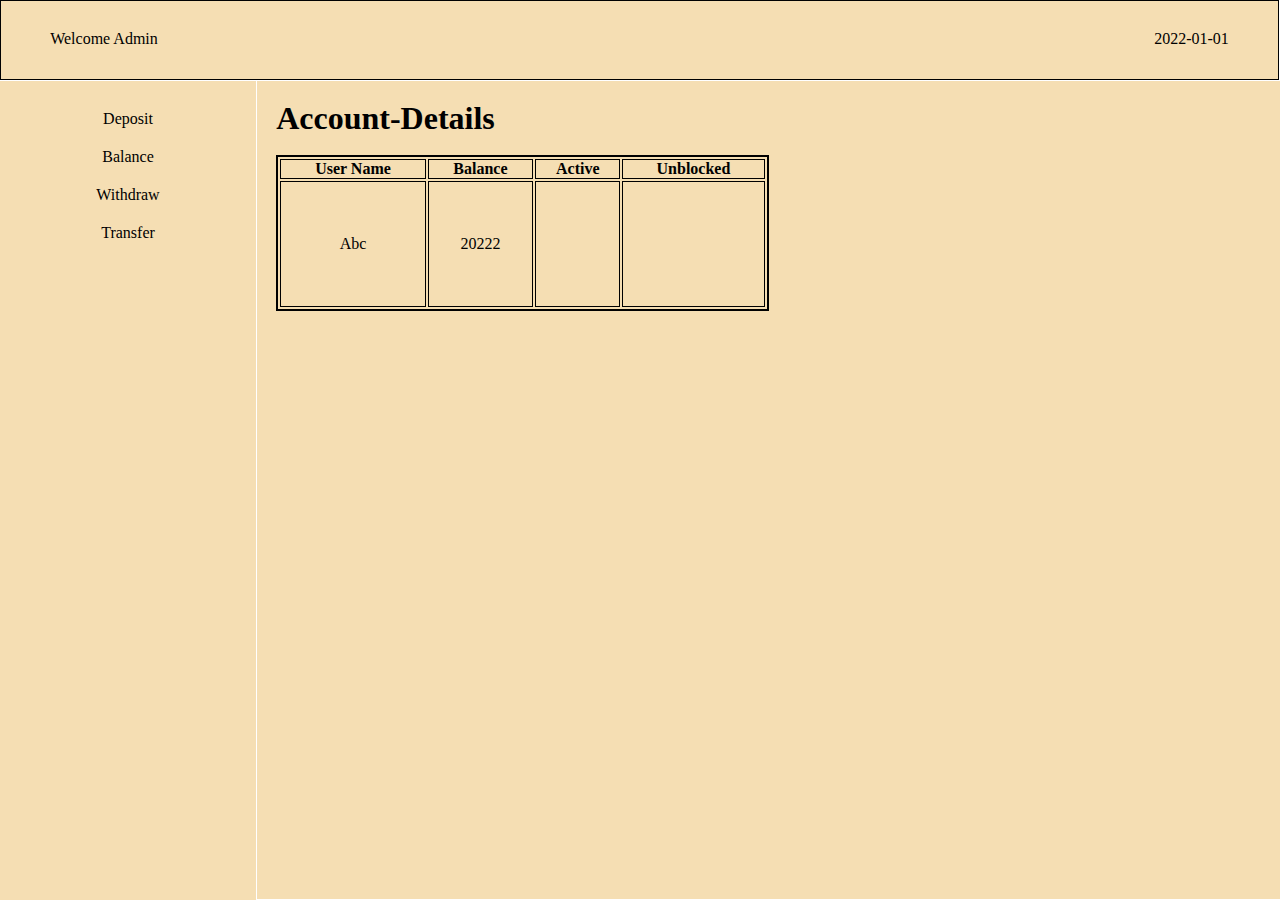
<file: Account-Details/index.html>
<!DOCTYPE html>
<html lang="en">
<head>
    <meta charset="UTF-8">
    <meta http-equiv="X-UA-Compatible" content="IE=edge">
    <meta name="viewport" content="width=device-width, initial-scale=1.0">
    <title>Account-Details</title>
    <link rel="stylesheet" href="https://cdnjs.cloudflare.com/ajax/libs/font-awesome/6.2.1/css/all.min.css"
    integrity="sha512-MV7K8+y+gLIBoVD59lQIYicR65iaqukzvf/nwasF0nqhPay5w/9lJmVM2hMDcnK1OnMGCdVK+iQrJ7lzPJQd1w=="
    crossorigin="anonymous" referrerpolicy="no-referrer" />
    <link href="https://cdn.jsdelivr.net/npm/bootstrap@5.0.2/dist/css/bootstrap.min.css" rel="stylesheet" integrity="sha384-EVSTQN3/azprG1Anm3QDgpJLIm9Nao0Yz1ztcQTwFspd3yD65VohhpuuCOmLASjC" crossorigin="anonymous">
<link rel="stylesheet" href="style.css">
</head>
<body>
    <header id="pageHeader">
        <ul>
            <li><a href=""><i id="three-dots" class="fa-sharp fa-solid fa-ellipsis"></i></a></li>
            <li><a><p>Welcome Admin</p></a></li>
            <li style="float:right"><a href=""><i id="power-off" class="fa-solid fa-power-off"></i></a></li>
            <li style="float:right"><a><p>2022-01-01</p></a></li>
        </ul>
    </header>
    <article id="mainArticle">
        <h1>Account-Details</h1>
        <br>
        <table style="border: solid 2px; width: 50%; align-items: center;" >
            <thead>
                <tr>
                    <th>User Name</th>
                    <th>Balance</th>
                    <th>Active</th>
                    <th>Unblocked</th>
                </tr>
            </thead>
            <tbody>
                <tr>
                    <td>Abc</td>
                    <td>20222</td>
                    <td><i class="fa-solid fa-circle-check"></i></td>
                    <td><i class="fa-solid fa-circle-check"></i></td>
                </tr>
            </tbody>
        </table>
       
    </article>
    <nav id="mainNav">
        <ul>
            <li><a href="#"><p>Deposit</p></a></li>
            <li ><a href="#"><p>Balance</p></a></li>
            <li ><a href="#"><p>Withdraw</p></a></li>
            <li ><a href="#"><p>Transfer</p></a></li>
          
        </ul>
    </nav>
</body>
</html>
</file>
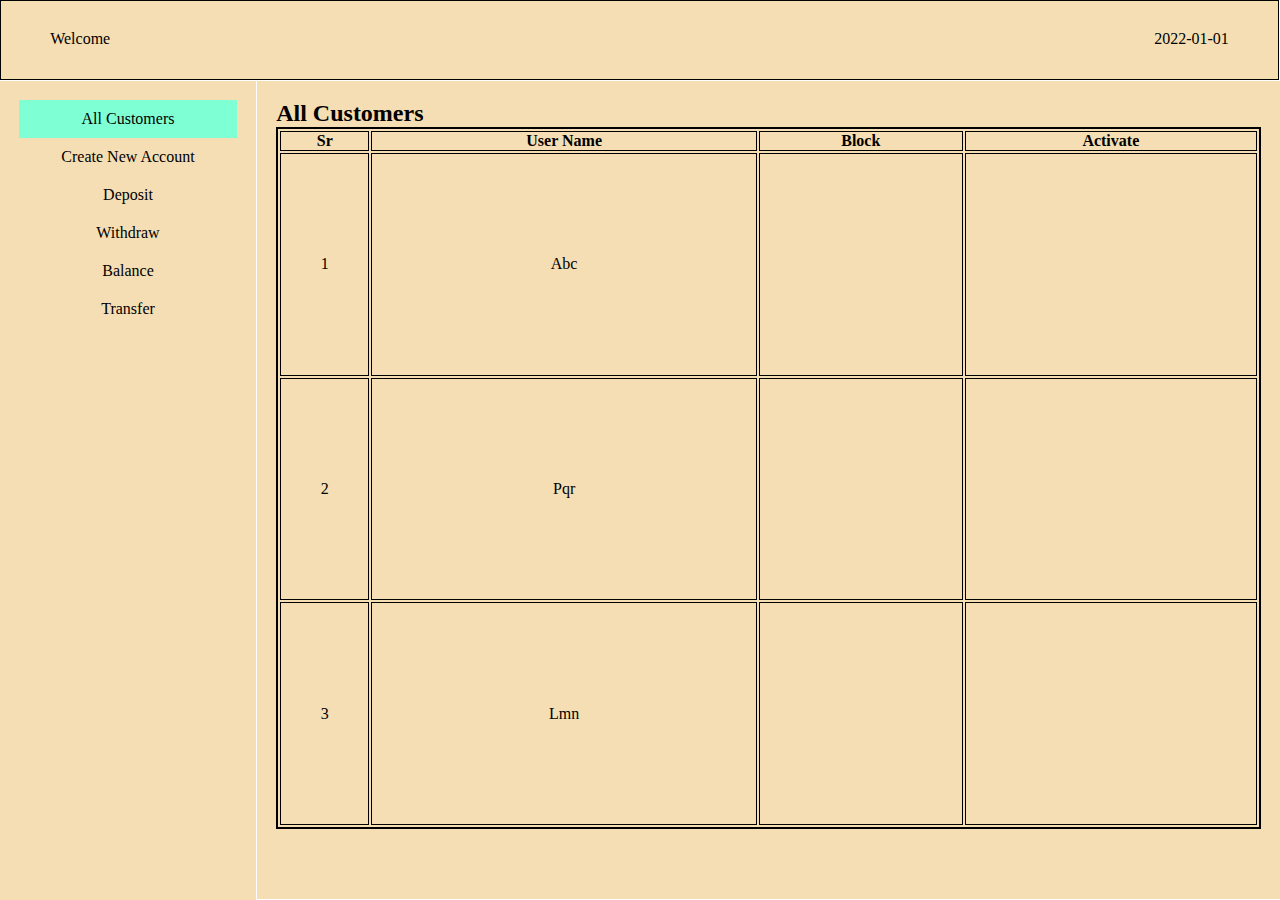
<file: All-Customer/index.html>
<!DOCTYPE html>
<html lang="en">

<head>
    <meta charset="UTF-8">
    <meta http-equiv="X-UA-Compatible" content="IE=edge">
    <meta name="viewport" content="width=device-width, initial-scale=1.0">
    <title>All-Customers</title>
    <link rel="stylesheet" href="https://cdnjs.cloudflare.com/ajax/libs/font-awesome/6.2.1/css/all.min.css"
        integrity="sha512-MV7K8+y+gLIBoVD59lQIYicR65iaqukzvf/nwasF0nqhPay5w/9lJmVM2hMDcnK1OnMGCdVK+iQrJ7lzPJQd1w=="
        crossorigin="anonymous" referrerpolicy="no-referrer" />
        <link href="https://cdn.jsdelivr.net/npm/bootstrap@5.0.2/dist/css/bootstrap.min.css" rel="stylesheet" integrity="sha384-EVSTQN3/azprG1Anm3QDgpJLIm9Nao0Yz1ztcQTwFspd3yD65VohhpuuCOmLASjC" crossorigin="anonymous">
    <link rel="stylesheet" href="style.css">
</head>

<body>
    <header id="pageHeader">
        <ul>
            <li><a href=""><i id="three-dots" class="fa-sharp fa-solid fa-ellipsis"></i></a></li>
            <li><a><p>Welcome</p></a></li>
            <li style="float:right"><a href=""><i id="power-off" class="fa-solid fa-power-off"></i></a></li>
            <li style="float:right"><a><p>2022-01-01</p></a></li>
        </ul>
    </header>
    <article id="mainArticle">
        <table style="border: solid 2px; width: 100%;" >
            <h2>All Customers</h2>
            <thead>
                <tr>
                    <th>Sr</th>
                    <th>User Name</th>
                    <th>Block</th>
                    <th>Activate</th>
                </tr>
            </thead>
            <tbody>
                <tr>
                    <td>1</td>
                    <td>Abc</td>
                    <td><i class="fa-solid fa-ban"></i></td>
                    <td><i class="fa-solid fa-ban"></i></td>
                </tr>
                <tr>
                    <td>2</td>
                    <td>Pqr</td>
                    <td><i class="fa-sharp fa-solid fa-circle-check"></i></td>
                    <td><i class="fa-sharp fa-solid fa-circle-check"></i></td>
                </tr>
                <tr>
                    <td>3</td>
                    <td>Lmn</td>
                    <td><i class="fa-solid fa-ban"></i></td>
                    <td><i class="fa-solid fa-ban"></i></td>
                </tr>
            </tbody>
        </table>
    </article>
    <nav id="mainNav">
        <ul>
            <li id="Active"><a href="#"><p>All Customers</p></a></li>
            <li><a href="#"><p>Create New Account</p></a></li>
            <li><a href="#"><p>Deposit</p></a></li>
            <li><a href="#"><p>Withdraw</p></a></li>
            <li><a href="#"><p>Balance</p></a></li>
            <li><a href="#"><p>Transfer</p></a></li>
        </ul>
    </nav>
</body>

</html>
</file>
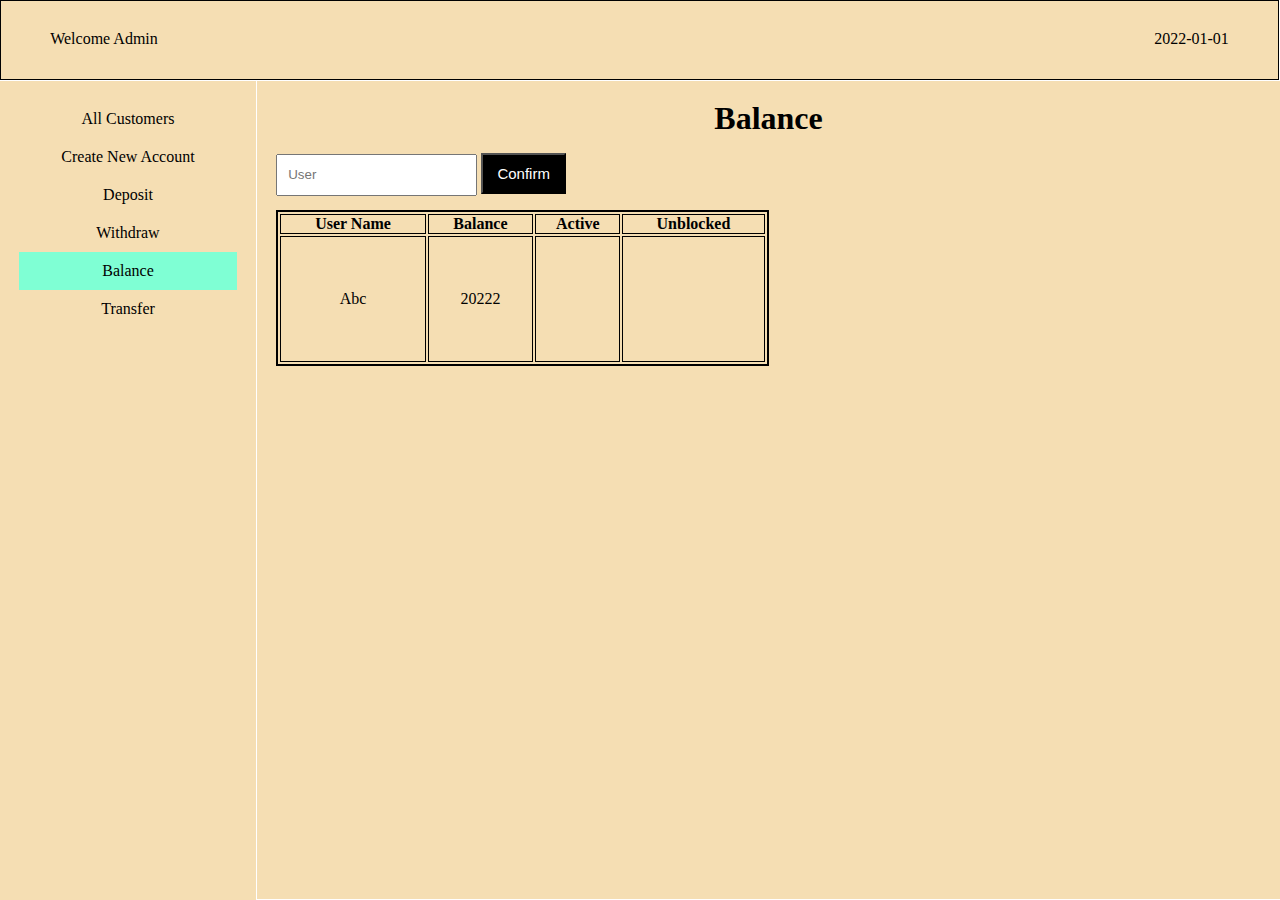
<file: Balance/index.html>
<!DOCTYPE html>
<html lang="en">
<head>
    <meta charset="UTF-8">
    <meta http-equiv="X-UA-Compatible" content="IE=edge">
    <meta name="viewport" content="width=device-width, initial-scale=1.0">
    <title>Balance</title>
    <link rel="stylesheet" href="https://cdnjs.cloudflare.com/ajax/libs/font-awesome/6.2.1/css/all.min.css"
    integrity="sha512-MV7K8+y+gLIBoVD59lQIYicR65iaqukzvf/nwasF0nqhPay5w/9lJmVM2hMDcnK1OnMGCdVK+iQrJ7lzPJQd1w=="
    crossorigin="anonymous" referrerpolicy="no-referrer" />
    <link href="https://cdn.jsdelivr.net/npm/bootstrap@5.0.2/dist/css/bootstrap.min.css" rel="stylesheet" integrity="sha384-EVSTQN3/azprG1Anm3QDgpJLIm9Nao0Yz1ztcQTwFspd3yD65VohhpuuCOmLASjC" crossorigin="anonymous">
<link rel="stylesheet" href="style.css">
</head>
<body>
    <header id="pageHeader">
        <ul>
            <li><a href=""><i id="three-dots" class="fa-sharp fa-solid fa-ellipsis"></i></a></li>
            <li><a><p>Welcome Admin</p></a></li>
            <li style="float:right"><a href=""><i id="power-off" class="fa-solid fa-power-off"></i></a></li>
            <li style="float:right"><a><p>2022-01-01</p></a></li>
        </ul>
    </header>
    <article id="mainArticle">
        <h1>Balance</h1>
        <input type="text" placeholder="User" class="input">
        <button type="submit">Confirm</button>
        <table style="border: solid 2px; width: 50%;" >
            <thead>
                <tr>
                    <th>User Name</th>
                    <th>Balance</th>
                    <th>Active</th>
                    <th>Unblocked</th>
                </tr>
            </thead>
            <tbody>
                <tr>
                    <td>Abc</td>
                    <td>20222</td>
                    <td><i class="fa-solid fa-circle-check"></i></td>
                    <td><i class="fa-solid fa-circle-check"></i></td>
                </tr>
            </tbody>
        </table>
       
    </article>
    <nav id="mainNav">
        <ul>
            <li><a href="#"><p>All Customers</p></a></li>
            <li ><a href="#"><p>Create New Account</p></a></li>
            <li ><a href="#"><p>Deposit</p></a></li>
            <li ><a href="#"><p>Withdraw</p></a></li>
            <li id="Active"><a href="#"><p>Balance</p></a></li>
            <li><a href="#"><p>Transfer</p></a></li>
        </ul>
    </nav>
</body>
</html>
</file>
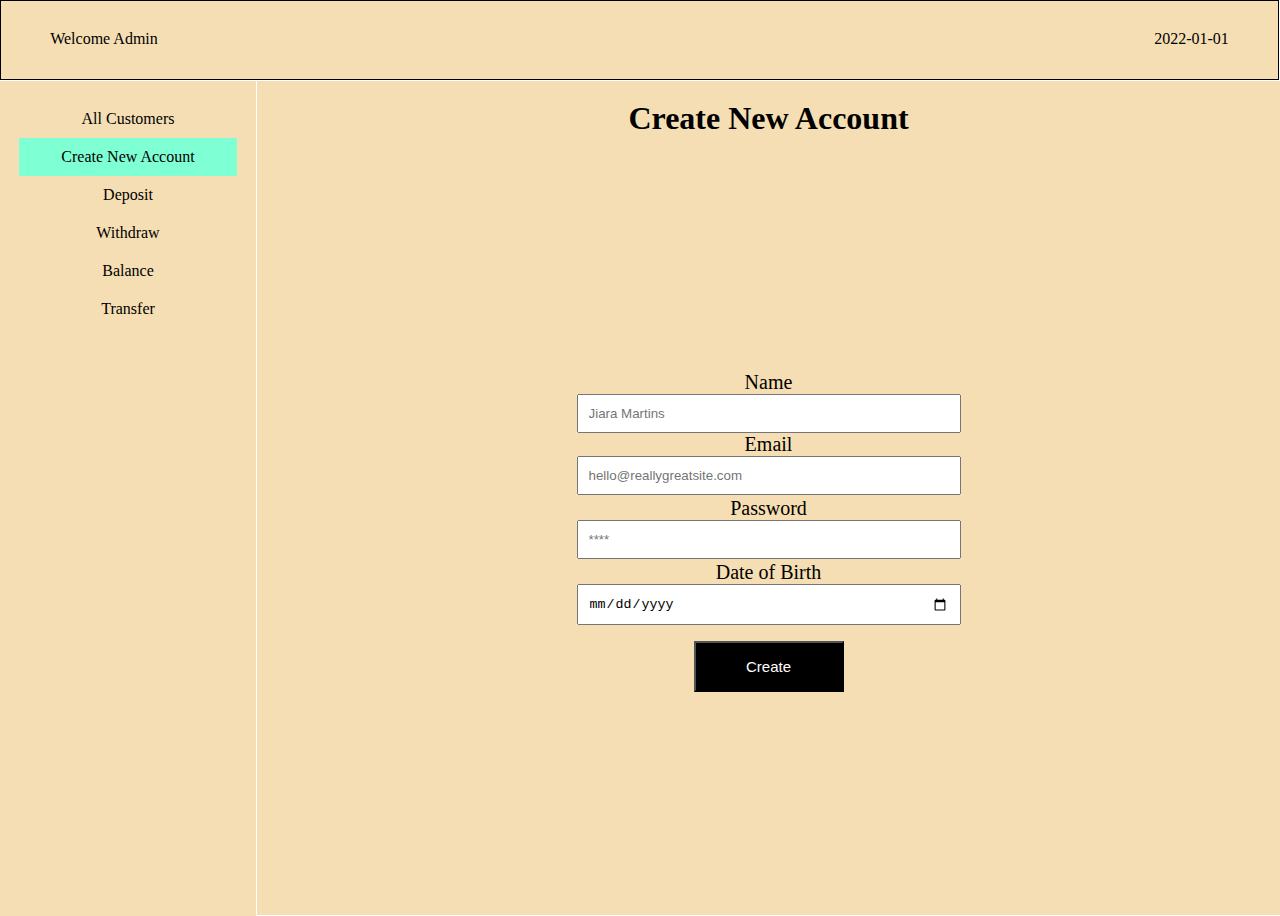
<file: Create-New-Account/index.html>
<!DOCTYPE html>
<html lang="en">
<head>
    <meta charset="UTF-8">
    <meta http-equiv="X-UA-Compatible" content="IE=edge">
    <meta name="viewport" content="width=device-width, initial-scale=1.0">
    <title>Create-New-Account</title>
    <link rel="stylesheet" href="https://cdnjs.cloudflare.com/ajax/libs/font-awesome/6.2.1/css/all.min.css"
    integrity="sha512-MV7K8+y+gLIBoVD59lQIYicR65iaqukzvf/nwasF0nqhPay5w/9lJmVM2hMDcnK1OnMGCdVK+iQrJ7lzPJQd1w=="
    crossorigin="anonymous" referrerpolicy="no-referrer" />
    <link href="https://cdn.jsdelivr.net/npm/bootstrap@5.0.2/dist/css/bootstrap.min.css" rel="stylesheet" integrity="sha384-EVSTQN3/azprG1Anm3QDgpJLIm9Nao0Yz1ztcQTwFspd3yD65VohhpuuCOmLASjC" crossorigin="anonymous">
<link rel="stylesheet" href="style.css">
</head>
<body>
    <header id="pageHeader">
        <ul>
            <li><a href=""><i id="three-dots" class="fa-sharp fa-solid fa-ellipsis"></i></a></li>
            <li><a><p>Welcome Admin</p></a></li>
            <li style="float:right"><a href=""><i id="power-off" class="fa-solid fa-power-off"></i></a></li>
            <li style="float:right"><a><p>2022-01-01</p></a></li>
        </ul>
    </header>
    <article id="mainArticle">
      <h1>Create New Account</h1>
      <div class="form">
        <form>
            <label id="name">Name</label>
            <input type="text" placeholder="Jiara Martins" class="input">
            <label id="email">Email</label>
            <input type="email" name="Email"  placeholder="hello@reallygreatsite.com" class="input">

            <label id="password">Password</label>
            <input type="password" name="password" placeholder="****" class="input">

            <label id="dob">Date of Birth</label>
            <input type="date"  class="input">
            <button type="submit">Create</button>
        </form>
    </article>
    <nav id="mainNav">
        <ul>
            <li><a href="#"><p>All Customers</p></a></li>
            <li id="Active"><a href="#"><p>Create New Account</p></a></li>
            <li><a href="#"><p>Deposit</p></a></li>
            <li><a href="#"><p>Withdraw</p></a></li>
            <li><a href="#"><p>Balance</p></a></li>
            <li><a href="#"><p>Transfer</p></a></li>
        </ul>
    </nav>
</body>
</html>
</file>
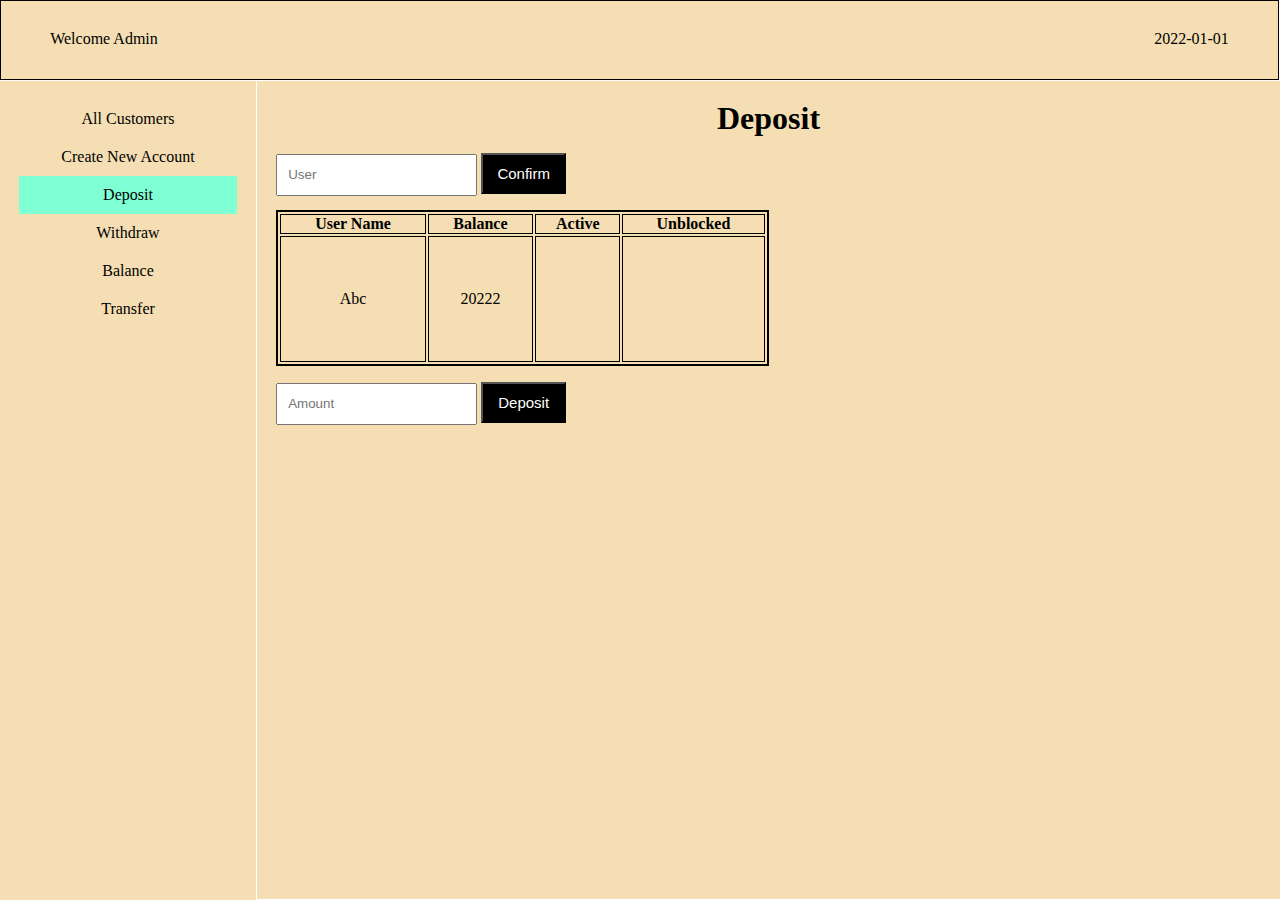
<file: Deposit/index.html>
<!DOCTYPE html>
<html lang="en">
<head>
    <meta charset="UTF-8">
    <meta http-equiv="X-UA-Compatible" content="IE=edge">
    <meta name="viewport" content="width=device-width, initial-scale=1.0">
    <title>Deposit</title>
    <link rel="stylesheet" href="https://cdnjs.cloudflare.com/ajax/libs/font-awesome/6.2.1/css/all.min.css"
    integrity="sha512-MV7K8+y+gLIBoVD59lQIYicR65iaqukzvf/nwasF0nqhPay5w/9lJmVM2hMDcnK1OnMGCdVK+iQrJ7lzPJQd1w=="
    crossorigin="anonymous" referrerpolicy="no-referrer" />
    <link href="https://cdn.jsdelivr.net/npm/bootstrap@5.0.2/dist/css/bootstrap.min.css" rel="stylesheet" integrity="sha384-EVSTQN3/azprG1Anm3QDgpJLIm9Nao0Yz1ztcQTwFspd3yD65VohhpuuCOmLASjC" crossorigin="anonymous">
<link rel="stylesheet" href="style.css">
</head>
<body>
    <header id="pageHeader">
        <ul>
            <li><a href=""><i id="three-dots" class="fa-sharp fa-solid fa-ellipsis"></i></a></li>
            <li><a><p>Welcome Admin</p></a></li>
            <li style="float:right"><a href=""><i id="power-off" class="fa-solid fa-power-off"></i></a></li>
            <li style="float:right"><a><p>2022-01-01</p></a></li>
        </ul>
    </header>
    <article id="mainArticle">
        <h1>Deposit</h1>
        <input type="text" placeholder="User" class="input">
        <button type="submit">Confirm</button>
        <table style="border: solid 2px; width: 50%;" >
            <thead>
                <tr>
                    <th>User Name</th>
                    <th>Balance</th>
                    <th>Active</th>
                    <th>Unblocked</th>
                </tr>
            </thead>
            <tbody>
                <tr>
                    <td>Abc</td>
                    <td>20222</td>
                    <td><i class="fa-solid fa-circle-check"></i></td>
                    <td><i class="fa-solid fa-circle-check"></i></td>
                </tr>
            </tbody>
        </table>
        <input type="text" placeholder="Amount" class="input">
        <button type="submit">Deposit</button>
    </article>
    <nav id="mainNav">
        <ul>
            <li><a href="#"><p>All Customers</p></a></li>
            <li ><a href="#"><p>Create New Account</p></a></li>
            <li id="Active"><a href="#"><p>Deposit</p></a></li>
            <li><a href="#"><p>Withdraw</p></a></li>
            <li><a href="#"><p>Balance</p></a></li>
            <li><a href="#"><p>Transfer</p></a></li>
        </ul>
    </nav>
</body>
</html>
</file>
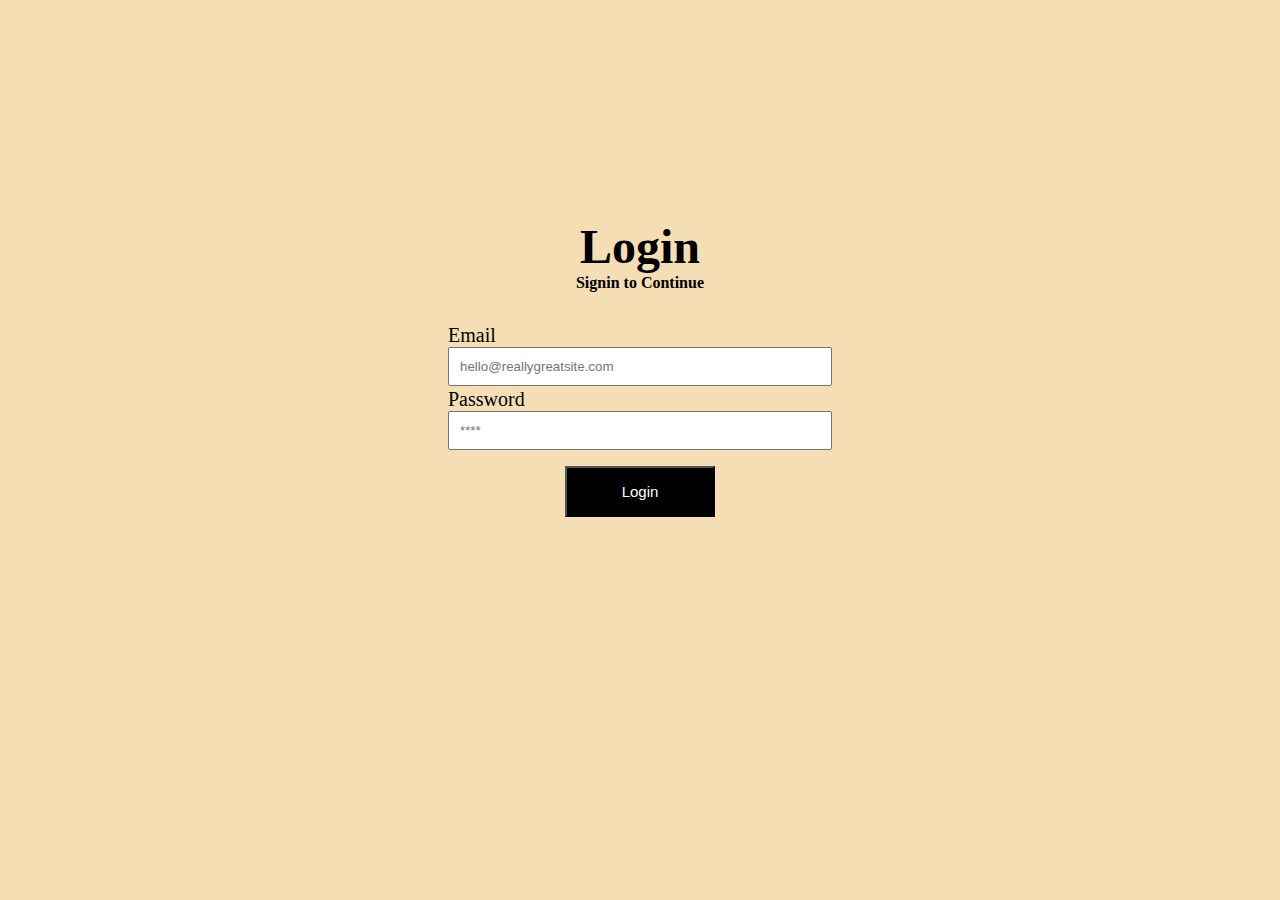
<file: Login-Page/index.html>
<!DOCTYPE html>
<html lang="en">

<head>
    <meta charset="UTF-8">
    <meta http-equiv="X-UA-Compatible" content="IE=edge">
    <meta name="viewport" content="width=device-width, initial-scale=1.0">
    <title>Login-Page</title>
    <link rel="stylesheet" href="https://cdnjs.cloudflare.com/ajax/libs/font-awesome/6.2.1/css/all.min.css"
        integrity="sha512-MV7K8+y+gLIBoVD59lQIYicR65iaqukzvf/nwasF0nqhPay5w/9lJmVM2hMDcnK1OnMGCdVK+iQrJ7lzPJQd1w=="
        crossorigin="anonymous" referrerpolicy="no-referrer" />
        <link href="https://cdn.jsdelivr.net/npm/bootstrap@5.0.2/dist/css/bootstrap.min.css" rel="stylesheet" integrity="sha384-EVSTQN3/azprG1Anm3QDgpJLIm9Nao0Yz1ztcQTwFspd3yD65VohhpuuCOmLASjC" crossorigin="anonymous">
    <link rel="stylesheet" href="style.css">
</head>

<body>


    <nav class="nav">
        <i class="fa-sharp fa-solid fa-ellipsis"></i>
    </nav>
    <section>


        <div class="login-text">
            <h1>Login</h1>
            <h4>Signin to Continue</h4>
        </div>
        <div class="form">
            <form>
                <label id="email">Email</label>
                <input type="email" name="Email"  placeholder="hello@reallygreatsite.com" class="input">

                <label id="password">Password</label>
                <input type="password" name="password" placeholder="****" class="input">

                <button type="submit">Login</button>
            </form>
        </div>
    </section>
</body>

</html>
</file>
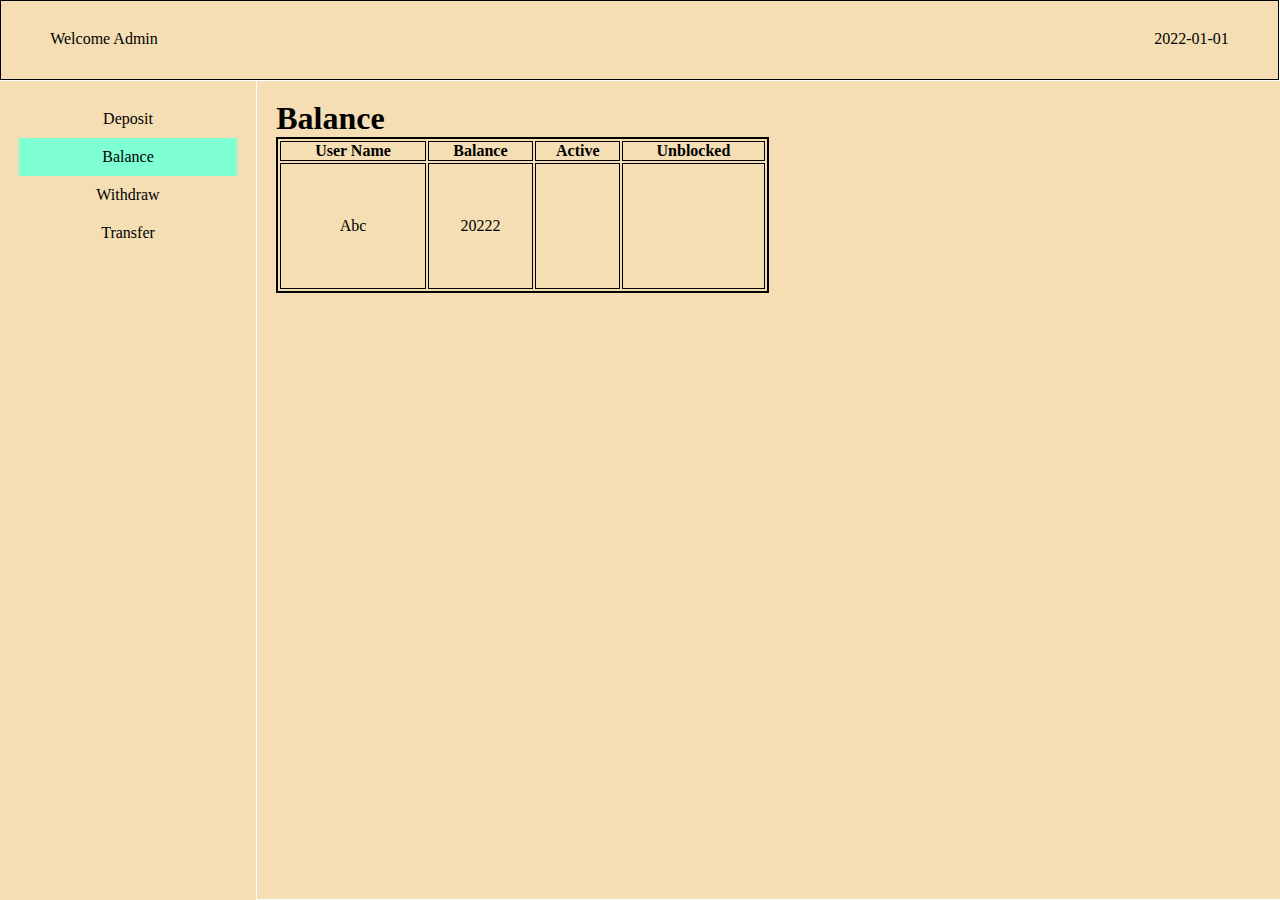
<file: New-Balance/index.html>
<!DOCTYPE html>
<html lang="en">
<head>
    <meta charset="UTF-8">
    <meta http-equiv="X-UA-Compatible" content="IE=edge">
    <meta name="viewport" content="width=device-width, initial-scale=1.0">
    <title>New-Balance</title>
    <link rel="stylesheet" href="https://cdnjs.cloudflare.com/ajax/libs/font-awesome/6.2.1/css/all.min.css"
    integrity="sha512-MV7K8+y+gLIBoVD59lQIYicR65iaqukzvf/nwasF0nqhPay5w/9lJmVM2hMDcnK1OnMGCdVK+iQrJ7lzPJQd1w=="
    crossorigin="anonymous" referrerpolicy="no-referrer" />
    <link href="https://cdn.jsdelivr.net/npm/bootstrap@5.0.2/dist/css/bootstrap.min.css" rel="stylesheet" integrity="sha384-EVSTQN3/azprG1Anm3QDgpJLIm9Nao0Yz1ztcQTwFspd3yD65VohhpuuCOmLASjC" crossorigin="anonymous">
<link rel="stylesheet" href="style.css">
</head>
<body>
    <header id="pageHeader">
        <ul>
            <li><a href=""><i id="three-dots" class="fa-sharp fa-solid fa-ellipsis"></i></a></li>
            <li><a><p>Welcome Admin</p></a></li>
            <li style="float:right"><a href=""><i id="power-off" class="fa-solid fa-power-off"></i></a></li>
            <li style="float:right"><a><p>2022-01-01</p></a></li>
        </ul>
    </header>
    <article id="mainArticle">
        <h1>Balance</h1>
        
        <table style="border: solid 2px; width: 50%;" >
            <thead>
                <tr>
                    <th>User Name</th>
                    <th>Balance</th>
                    <th>Active</th>
                    <th>Unblocked</th>
                </tr>
            </thead>
            <tbody>
                <tr>
                    <td>Abc</td>
                    <td>20222</td>
                    <td><i class="fa-solid fa-circle-check"></i></td>
                    <td><i class="fa-solid fa-circle-check"></i></td>
                </tr>
            </tbody>
        </table>
       
    </article>
    <nav id="mainNav">
        <ul>
            <li ><a href="#"><p>Deposit</p></a></li>
            <li id="Active" ><a href="#"><p>Balance</p></a></li>
            <li ><a href="#"><p>Withdraw</p></a></li>
            <li ><a href="#"><p>Transfer</p></a></li>
          
        </ul>
    </nav>
</body>
</html>
</file>
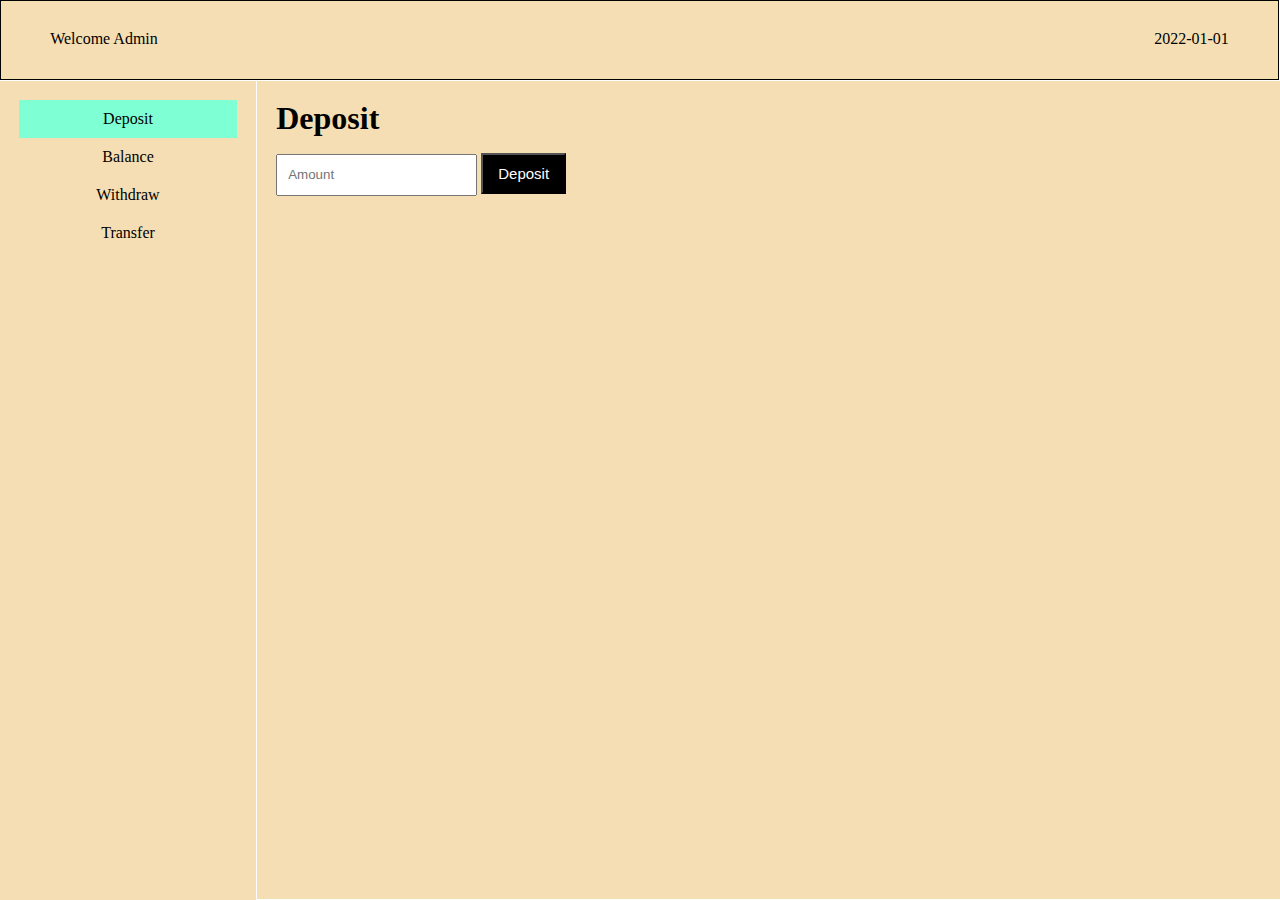
<file: New-Deposit/index.html>
<!DOCTYPE html>
<html lang="en">
<head>
    <meta charset="UTF-8">
    <meta http-equiv="X-UA-Compatible" content="IE=edge">
    <meta name="viewport" content="width=device-width, initial-scale=1.0">
    <title>New-Deposit</title>
    <link rel="stylesheet" href="https://cdnjs.cloudflare.com/ajax/libs/font-awesome/6.2.1/css/all.min.css"
    integrity="sha512-MV7K8+y+gLIBoVD59lQIYicR65iaqukzvf/nwasF0nqhPay5w/9lJmVM2hMDcnK1OnMGCdVK+iQrJ7lzPJQd1w=="
    crossorigin="anonymous" referrerpolicy="no-referrer" />
    <link href="https://cdn.jsdelivr.net/npm/bootstrap@5.0.2/dist/css/bootstrap.min.css" rel="stylesheet" integrity="sha384-EVSTQN3/azprG1Anm3QDgpJLIm9Nao0Yz1ztcQTwFspd3yD65VohhpuuCOmLASjC" crossorigin="anonymous">
<link rel="stylesheet" href="style.css">
</head>
<body>
    <header id="pageHeader">
        <ul>
            <li><a href=""><i id="three-dots" class="fa-sharp fa-solid fa-ellipsis"></i></a></li>
            <li><a><p>Welcome Admin</p></a></li>
            <li style="float:right"><a href=""><i id="power-off" class="fa-solid fa-power-off"></i></a></li>
            <li style="float:right"><a><p>2022-01-01</p></a></li>
        </ul>
    </header>
    <article id="mainArticle">
        <h1>Deposit</h1>
        <input type="text" placeholder="Amount" class="input">
        <button type="submit">Deposit</button>
       
    </article>
    <nav id="mainNav">
        <ul>
            <li id="Active"><a href="#"><p>Deposit</p></a></li>
            <li ><a href="#"><p>Balance</p></a></li>
            <li ><a href="#"><p>Withdraw</p></a></li>
            <li ><a href="#"><p>Transfer</p></a></li>
          
        </ul>
    </nav>
</body>
</html>
</file>
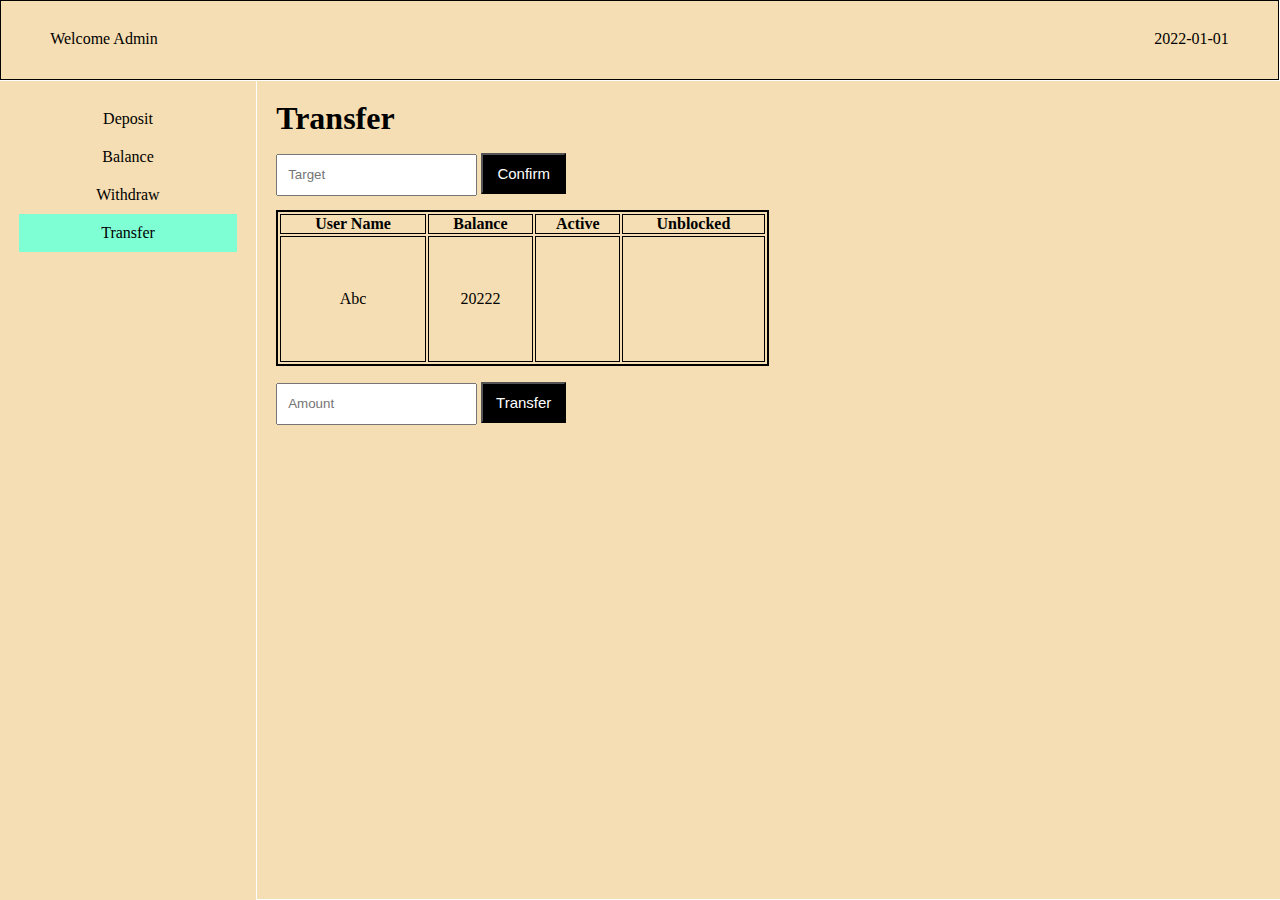
<file: New-Transfer/index.html>
<!DOCTYPE html>
<html lang="en">
<head>
    <meta charset="UTF-8">
    <meta http-equiv="X-UA-Compatible" content="IE=edge">
    <meta name="viewport" content="width=device-width, initial-scale=1.0">
    <title>New-Transfer</title>
    <link rel="stylesheet" href="https://cdnjs.cloudflare.com/ajax/libs/font-awesome/6.2.1/css/all.min.css"
    integrity="sha512-MV7K8+y+gLIBoVD59lQIYicR65iaqukzvf/nwasF0nqhPay5w/9lJmVM2hMDcnK1OnMGCdVK+iQrJ7lzPJQd1w=="
    crossorigin="anonymous" referrerpolicy="no-referrer" />
    <link href="https://cdn.jsdelivr.net/npm/bootstrap@5.0.2/dist/css/bootstrap.min.css" rel="stylesheet" integrity="sha384-EVSTQN3/azprG1Anm3QDgpJLIm9Nao0Yz1ztcQTwFspd3yD65VohhpuuCOmLASjC" crossorigin="anonymous">
<link rel="stylesheet" href="style.css">
</head>
<body>
    <header id="pageHeader">
        <ul>
            <li><a href=""><i id="three-dots" class="fa-sharp fa-solid fa-ellipsis"></i></a></li>
            <li><a><p>Welcome Admin</p></a></li>
            <li style="float:right"><a href=""><i id="power-off" class="fa-solid fa-power-off"></i></a></li>
            <li style="float:right"><a><p>2022-01-01</p></a></li>
        </ul>
    </header>
    <article id="mainArticle">
        <h1>Transfer</h1>
        <input type="text" placeholder="Target" class="input">
        <button type="submit">Confirm</button>
        <table style="border: solid 2px; width: 50%;" >
            <thead>
                <tr>
                    <th>User Name</th>
                    <th>Balance</th>
                    <th>Active</th>
                    <th>Unblocked</th>
                </tr>
            </thead>
            <tbody>
                <tr>
                    <td>Abc</td>
                    <td>20222</td>
                    <td><i class="fa-solid fa-circle-check"></i></td>
                    <td><i class="fa-solid fa-circle-check"></i></td>
                </tr>
            </tbody>
        </table>
        <input type="text" placeholder="Amount" class="input">
        <button type="submit">Transfer</button>
    </article>
    <nav id="mainNav">
        <ul>
            <li ><a href="#"><p>Deposit</p></a></li>
            <li ><a href="#"><p>Balance</p></a></li>
            <li ><a href="#"><p>Withdraw</p></a></li>
            <li id="Active" ><a href="#"><p>Transfer</p></a></li>
          
        </ul>
    </nav>
</body>
</html>
</file>
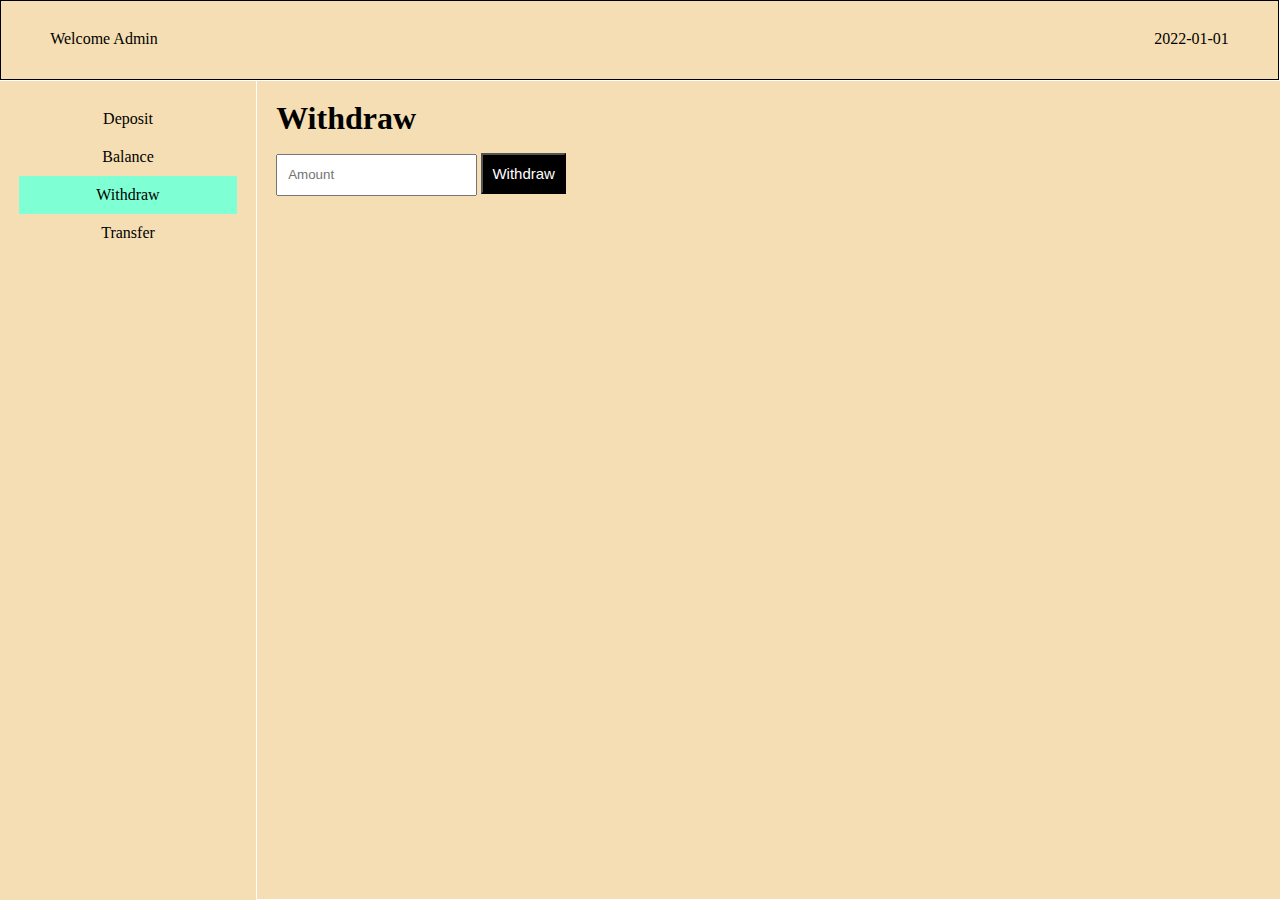
<file: New-Withdraw/index.html>
<!DOCTYPE html>
<html lang="en">
<head>
    <meta charset="UTF-8">
    <meta http-equiv="X-UA-Compatible" content="IE=edge">
    <meta name="viewport" content="width=device-width, initial-scale=1.0">
    <title>New-Withdraw</title>
    <link rel="stylesheet" href="https://cdnjs.cloudflare.com/ajax/libs/font-awesome/6.2.1/css/all.min.css"
    integrity="sha512-MV7K8+y+gLIBoVD59lQIYicR65iaqukzvf/nwasF0nqhPay5w/9lJmVM2hMDcnK1OnMGCdVK+iQrJ7lzPJQd1w=="
    crossorigin="anonymous" referrerpolicy="no-referrer" />
    <link href="https://cdn.jsdelivr.net/npm/bootstrap@5.0.2/dist/css/bootstrap.min.css" rel="stylesheet" integrity="sha384-EVSTQN3/azprG1Anm3QDgpJLIm9Nao0Yz1ztcQTwFspd3yD65VohhpuuCOmLASjC" crossorigin="anonymous">
<link rel="stylesheet" href="style.css">
</head>
<body>
    <header id="pageHeader">
        <ul>
            <li><a href=""><i id="three-dots" class="fa-sharp fa-solid fa-ellipsis"></i></a></li>
            <li><a><p>Welcome Admin</p></a></li>
            <li style="float:right"><a href=""><i id="power-off" class="fa-solid fa-power-off"></i></a></li>
            <li style="float:right"><a><p>2022-01-01</p></a></li>
        </ul>
    </header>
    <article id="mainArticle">
        <h1>Withdraw</h1>
        <input type="text" placeholder="Amount" class="input">
        <button type="submit">Withdraw</button>
       
    </article>
    <nav id="mainNav">
        <ul>
            <li ><a href="#"><p>Deposit</p></a></li>
            <li  ><a href="#"><p>Balance</p></a></li>
            <li id="Active" ><a href="#"><p>Withdraw</p></a></li>
            <li ><a href="#"><p>Transfer</p></a></li>
          
        </ul>
    </nav>
</body>
</html>
</file>
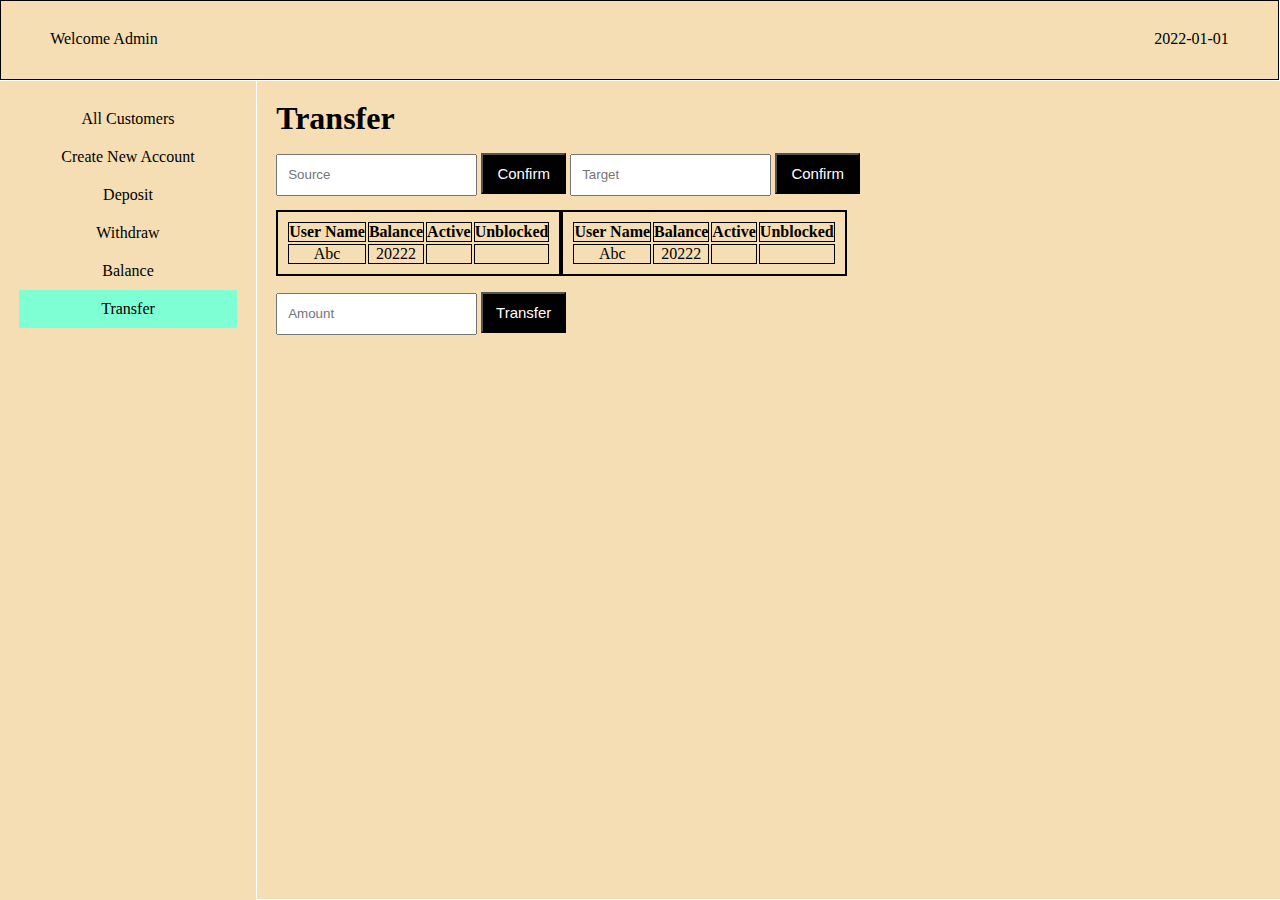
<file: Transfer/index.html>
<!DOCTYPE html>
<html lang="en">
<head>
    <meta charset="UTF-8">
    <meta http-equiv="X-UA-Compatible" content="IE=edge">
    <meta name="viewport" content="width=device-width, initial-scale=1.0">
    <title>Transfer</title>
    <link rel="stylesheet" href="https://cdnjs.cloudflare.com/ajax/libs/font-awesome/6.2.1/css/all.min.css"
    integrity="sha512-MV7K8+y+gLIBoVD59lQIYicR65iaqukzvf/nwasF0nqhPay5w/9lJmVM2hMDcnK1OnMGCdVK+iQrJ7lzPJQd1w=="
    crossorigin="anonymous" referrerpolicy="no-referrer" />
    <link href="https://cdn.jsdelivr.net/npm/bootstrap@5.0.2/dist/css/bootstrap.min.css" rel="stylesheet" integrity="sha384-EVSTQN3/azprG1Anm3QDgpJLIm9Nao0Yz1ztcQTwFspd3yD65VohhpuuCOmLASjC" crossorigin="anonymous">
<link rel="stylesheet" href="style.css">
</head>
<body>
    <header id="pageHeader">
        <ul>
            <li><a href=""><i id="three-dots" class="fa-sharp fa-solid fa-ellipsis"></i></a></li>
            <li><a><p>Welcome Admin</p></a></li>
            <li style="float:right"><a href=""><i id="power-off" class="fa-solid fa-power-off"></i></a></li>
            <li style="float:right"><a><p>2022-01-01</p></a></li>
        </ul>
    </header>
    <article id="mainArticle">
        <h1>Transfer</h1>
        <input type="text" placeholder="Source" class="input">
        <button type="submit">Confirm</button>
        <input type="text" placeholder="Target" class="input">
        <button type="submit">Confirm</button>
        <table style="border: solid 2px; width: 50%;" >
            <thead>
                <tr>
                    <th>User Name</th>
                    <th>Balance</th>
                    <th>Active</th>
                    <th>Unblocked</th>
                </tr>
            </thead>
            <tbody>
                <tr>
                    <td>Abc</td>
                    <td>20222</td>
                    <td><i class="fa-solid fa-circle-check"></i></td>
                    <td><i class="fa-solid fa-circle-check"></i></td>
                </tr>
            </tbody>
        </table>

        <table style="border: solid 2px; width: 50%;" >
            <thead>
                <tr>
                    <th>User Name</th>
                    <th>Balance</th>
                    <th>Active</th>
                    <th>Unblocked</th>
                </tr>
            </thead>
            <tbody>
                <tr>
                    <td>Abc</td>
                    <td>20222</td>
                    <td><i class="fa-solid fa-circle-check"></i></td>
                    <td><i class="fa-solid fa-circle-check"></i></td>
                </tr>
            </tbody>
        </table>

        <input type="text" placeholder="Amount" class="input">
        <button type="submit">Transfer</button>
    </article>
    <nav id="mainNav">
        <ul>
            <li><a href="#"><p>All Customers</p></a></li>
            <li ><a href="#"><p>Create New Account</p></a></li>
            <li ><a href="#"><p>Deposit</p></a></li>
            <li ><a href="#"><p>Withdraw</p></a></li>
            <li><a href="#"><p>Balance</p></a></li>
            <li id="Active"><a href="#"><p>Transfer</p></a></li>
        </ul>
    </nav>
</body>
</html>
</file>
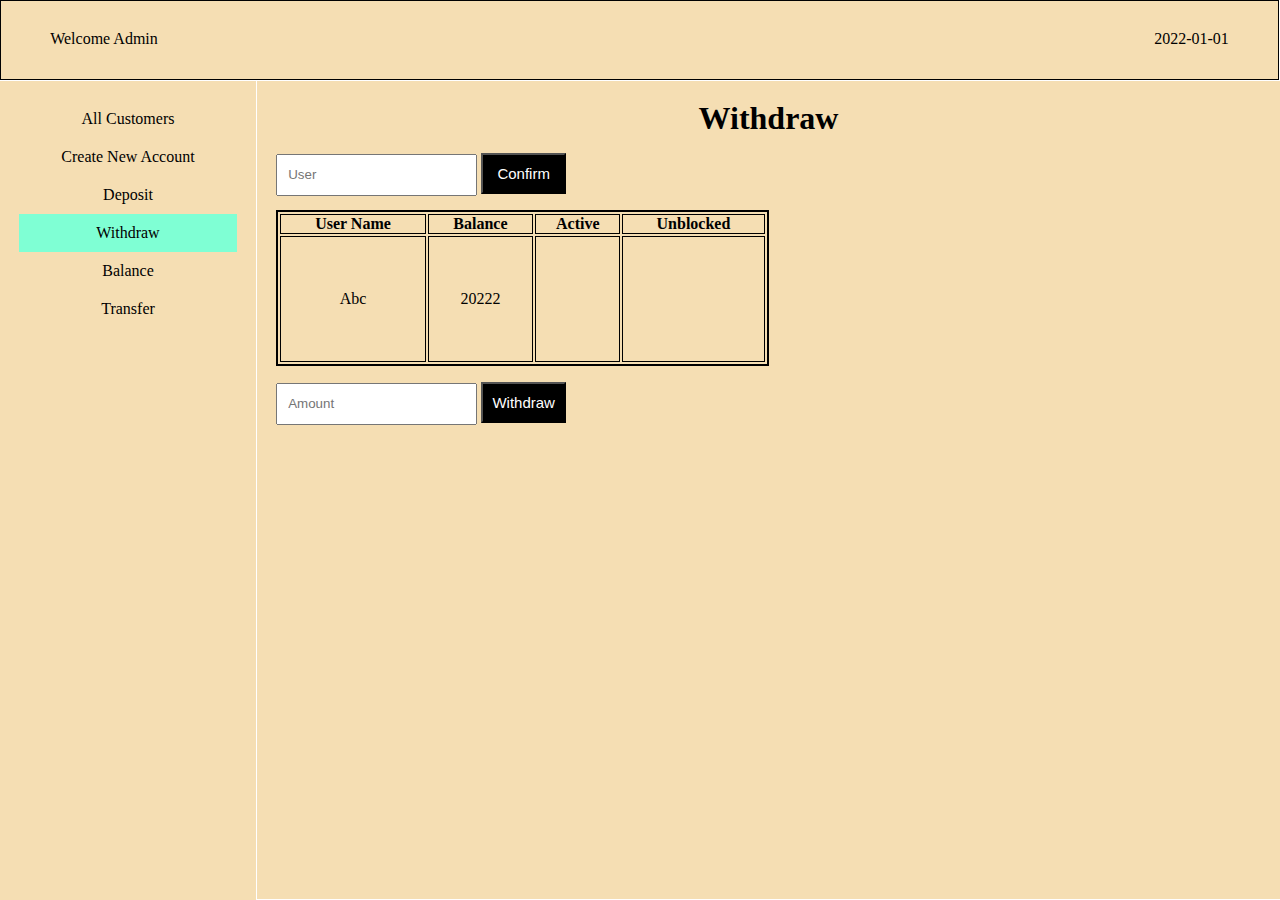
<file: Withdraw/index.html>
<!DOCTYPE html>
<html lang="en">
<head>
    <meta charset="UTF-8">
    <meta http-equiv="X-UA-Compatible" content="IE=edge">
    <meta name="viewport" content="width=device-width, initial-scale=1.0">
    <title>Withdraw</title>
    <link rel="stylesheet" href="https://cdnjs.cloudflare.com/ajax/libs/font-awesome/6.2.1/css/all.min.css"
    integrity="sha512-MV7K8+y+gLIBoVD59lQIYicR65iaqukzvf/nwasF0nqhPay5w/9lJmVM2hMDcnK1OnMGCdVK+iQrJ7lzPJQd1w=="
    crossorigin="anonymous" referrerpolicy="no-referrer" />
    <link href="https://cdn.jsdelivr.net/npm/bootstrap@5.0.2/dist/css/bootstrap.min.css" rel="stylesheet" integrity="sha384-EVSTQN3/azprG1Anm3QDgpJLIm9Nao0Yz1ztcQTwFspd3yD65VohhpuuCOmLASjC" crossorigin="anonymous">
<link rel="stylesheet" href="style.css">
</head>
<body>
    <header id="pageHeader">
        <ul>
            <li><a href=""><i id="three-dots" class="fa-sharp fa-solid fa-ellipsis"></i></a></li>
            <li><a><p>Welcome Admin</p></a></li>
            <li style="float:right"><a href=""><i id="power-off" class="fa-solid fa-power-off"></i></a></li>
            <li style="float:right"><a><p>2022-01-01</p></a></li>
        </ul>
    </header>
    <article id="mainArticle">
        <h1>Withdraw</h1>
        <input type="text" placeholder="User" class="input">
        <button type="submit">Confirm</button>
        <table style="border: solid 2px; width: 50%;" >
            <thead>
                <tr>
                    <th>User Name</th>
                    <th>Balance</th>
                    <th>Active</th>
                    <th>Unblocked</th>
                </tr>
            </thead>
            <tbody>
                <tr>
                    <td>Abc</td>
                    <td>20222</td>
                    <td><i class="fa-solid fa-circle-check"></i></td>
                    <td><i class="fa-solid fa-circle-check"></i></td>
                </tr>
            </tbody>
        </table>
        <input type="text" placeholder="Amount" class="input">
        <button type="submit">Withdraw</button>
    </article>
    <nav id="mainNav">
        <ul>
            <li><a href="#"><p>All Customers</p></a></li>
            <li ><a href="#"><p>Create New Account</p></a></li>
            <li ><a href="#"><p>Deposit</p></a></li>
            <li id="Active"><a href="#"><p>Withdraw</p></a></li>
            <li><a href="#"><p>Balance</p></a></li>
            <li><a href="#"><p>Transfer</p></a></li>
        </ul>
    </nav>
</body>
</html>
</file>
<file: Account-Details/style.css>
*{
    margin: 0;
    padding: 0;
   
}
  body { 
    display: grid;
    grid-template-areas: 
      "header header ads"
      "nav article article"
      "nav footer footer";
    grid-template-rows: 80px 1fr;  
    grid-template-columns: 20% 1fr 0%;
    grid-row-gap: 1px;
    grid-column-gap: 1px;
    height: 100vh;
    margin: 0;
    }  
    header, article, nav, div {
      padding: 1.2em;
      background: wheat;
      }
    #pageHeader {
      grid-area: header;
      }
    #mainArticle { 
      grid-area: article;      
      }
    #mainNav { 
      grid-area: nav; 
      }
#three-dots{
  font-size: 25px;
}
#power-off{
  float: right;
  font-size: 25px;
}
header{
  background-color: wheat;
  border: 1px solid black;
  color: black;
}
header ul {
  list-style-type: none;
  margin: 0;
  padding: 0;
  overflow: hidden;
  
}

header li {
  float: left;
}

header li a {
  display: block;
  color: black;
  text-align: center;
  padding: 10px 10px;
  text-decoration: none;
}

nav ul {
  list-style-type: none;
  margin: 0;
  padding: 0;
  overflow: hidden;
}
nav ul li a {
  display: block;
  color: black;
  text-align: center;
  padding: 10px 10px;
  text-decoration: none;
}
#Active{
  background-color: aquamarine;
}
h1{
    
    font-weight: bolder;
}
table, th, td {
    border: 1px solid black;
    
  }
  td{
    text-align: center;
  }
  table{
    height: 20%;
  }
  .fa-circle-check{
    font-size: 25px;
  }
</file>
<file: All-Customer/style.css>
*{
    margin: 0;
    padding: 0;
   
}
  body { 
    display: grid;
    grid-template-areas: 
      "header header ads"
      "nav article article"
      "nav footer footer";
    grid-template-rows: 80px 1fr;  
    grid-template-columns: 20% 1fr 0%;
    grid-row-gap: 1px;
    grid-column-gap: 1px;
    height: 100vh;
    margin: 0;
    }  
    header, article, nav, div {
      padding: 1.2em;
      background: wheat;
      }
    #pageHeader {
      grid-area: header;
      }
    #mainArticle { 
      grid-area: article;      
      }
    #mainNav { 
      grid-area: nav; 
      }
#three-dots{
  font-size: 25px;
}
#power-off{
  float: right;
  font-size: 25px;
}
header{
  background-color: wheat;
  border: 1px solid black;
  color: black;
}
header ul {
  list-style-type: none;
  margin: 0;
  padding: 0;
  overflow: hidden;
  
}

header li {
  float: left;
}

header li a {
  display: block;
  color: black;
  text-align: center;
  padding: 10px 10px;
  text-decoration: none;
}

nav ul {
  list-style-type: none;
  margin: 0;
  padding: 0;
  overflow: hidden;
}
nav ul li a {
  display: block;
  color: black;
  text-align: center;
  padding: 10px 10px;
  text-decoration: none;
}
#Active{
  background-color: aquamarine;
}
table, th, td {
  border: 1px solid black;
  
}
td{
  text-align: center;
}
table{
  height: 90%;
}
.fa-circle-check{
  font-size: 25px;
}
.fa-ban{
  font-size: 25px;
}
@media screen and (max-width:900px){
  body { 
    display: grid;
    grid-template-areas: 
      "header header ads"
      "nav article article"
      "nav footer footer";
    grid-template-rows: 80px 1fr;  
    grid-template-columns: 20% 1fr 0%;
    grid-row-gap: 1px;
    grid-column-gap: 1px;
    height: 100vh;
    margin: 0;
    }  
    header, article, nav, div {
      padding: 1.2em;
      background: wheat;
      }
    #pageHeader {
      grid-area: header;
      }
    #mainArticle { 
      grid-area: article;      
      }
    #mainNav { 
      grid-area: nav; 
      }
#three-dots{
  font-size: 25px;
}
#power-off{
  float: right;
  font-size: 25px;
}
header{
  background-color: wheat;
  border: 1px solid black;
  color: black;
}
header ul {
  list-style-type: none;
  margin: 0;
  padding: 0;
  overflow: hidden;
  
}

header li {
  float: left;
}

header li a {
  display: block;
  color: black;
  text-align: center;
  padding: 10px 10px;
  text-decoration: none;
}

nav ul {
  list-style-type: none;
  margin: 0;
  padding: 0;
  overflow: hidden;
}
nav ul li a {
  display: block;
  color: black;
  text-align: center;
  padding: 10px 10px;
  text-decoration: none;
}
#Active{
  background-color: aquamarine;
}
table, th, td {
  border: 1px solid black;
  
}
td{
  text-align: center;
}
table{
  height: 90%;
}
.fa-circle-check{
  font-size: 25px;
}
.fa-ban{
  font-size: 25px;
}
}

@media screen and (max-width:700px){
  body { 
    display: grid;
    grid-template-areas: 
      "header header ads"
      "nav article article"
      "nav footer footer";
    grid-template-rows: 80px 1fr;  
    grid-template-columns: 20% 1fr 0%;
    grid-row-gap: 1px;
    grid-column-gap: 1px;
    height: 118vh;
    margin: 0;
    }  
    header, article, nav, div {
      padding: 1em;
      background: wheat;
      }
    #pageHeader {
      grid-area: header;
      }
    #mainArticle { 
      grid-area: article;      
      }
    #mainNav { 
      grid-area: nav; 
      width: 105px;
      }
#three-dots{
  font-size: 25px;
}
#power-off{
  float: right;
  font-size: 25px;
}
header{
  background-color: wheat;
  border: 1px solid black;
  color: black;
}
header ul {
  list-style-type: none;
  margin: 0;
  padding: 0;
  overflow: hidden;
  
}

header li {
  float: left;
}

header li a {
  display: block;
  color: black;
  text-align: center;
  padding: 10px 10px;
  text-decoration: none;
}

nav ul {
  list-style-type: none;
  margin: 0;
  padding: 0;
  overflow: hidden;
  width: 112px;
}
nav ul li a {
  display: block;
  color: black;
  text-align: center;
  padding: 10px 10px;
  text-decoration: none;
  width: 100px;
}
#Active{
  background-color: aquamarine;
}
table, th, td {
  border: 1px solid black;
  
}
td{
  text-align: center;
}
table{
  height: 90%;
}
.fa-circle-check{
  font-size: 25px;
}
.fa-ban{
  font-size: 25px;
}
}
@media screen and (max-width: 600px) {
  body { 
    display: grid;
    grid-template-areas: 
      "header header ads"
      "nav article article"
      "nav footer footer";
    grid-template-rows: 80px 1fr;  
    grid-template-columns: 20% 1fr 0%;
    grid-row-gap: 1px;
    grid-column-gap: 1px;
    height: 118vh;
    margin: 0;
    }  
    header, article, nav, div {
      padding: 1em;
      background: wheat;
      }
    #pageHeader {
      grid-area: header;
      }
    #mainArticle { 
      grid-area: article;      
      }
    #mainNav { 
      grid-area: nav; 
      width: 86px;
      }
#three-dots{
  font-size: 25px;
}
#power-off{
  float: right;
  font-size: 25px;
}
header{
  background-color: wheat;
  border: 1px solid black;
  color: black;
}
header ul {
  list-style-type: none;
  margin: 0;
  padding: 0;
  overflow: hidden;
  
}

header li {
  float: left;
}

header li a {
  display: block;
  color: black;
  text-align: center;
  padding: 10px 10px;
  text-decoration: none;
}

nav ul {
  list-style-type: none;
  margin: 0;
  padding: 0;
  overflow: hidden;
  width: 110px;
}
nav ul li a {
  display: block;
  color: black;
  text-align: center;
  padding: 5px 5px;
  text-decoration: none;
  width: 100px;
}
#Active{
  background-color: aquamarine;
}
table, th, td {
  border: 1px solid black;
  
}
td{
  text-align: center;
}
table{
  height: 90%;
}
.fa-circle-check{
  font-size: 25px;
}
.fa-ban{
  font-size: 25px;
}
}
@media screen and (max-width: 400px) {

    body { 
    display: grid;
    grid-template-areas: 
      "header header ads"
      "nav article article"
      "nav footer footer";
    grid-template-rows: 80px 1fr;  
    grid-template-columns: 20% 1fr 0%;
    grid-row-gap: 1px;
    grid-column-gap: 1px;
    height: 118vh;
    margin: 0;
    }  
    header, article, nav, div {
      padding: 1em;
      background: wheat;
      }
    #pageHeader {
      grid-area: header;
      }
    #mainArticle { 
      grid-area: article;      
      }
    #mainNav { 
      grid-area: nav; 
      width: 76px;
      padding: 0;
      margin: 0;
      }
#three-dots{
  font-size: 25px;
}
#power-off{
  float: right;
  font-size: 25px;
}
header{
  background-color: wheat;
  border: 1px solid black;
  color: black;
}
header ul {
  list-style-type: none;
  margin: 0;
  padding: 0;
  overflow: hidden;
  
}

header li {
  float: left;
}

header li a {
  display: block;
  color: black;
  text-align: center;
  padding: 10px 10px;
  text-decoration: none;
}

nav ul {
  list-style-type: none;
  margin: 0;
  padding: 0;
  overflow: hidden;
  width: 112px;
}
nav ul li a {
  display: block;
  color: black;
  text-align: center;
  padding: 10px 10px;
  text-decoration: none;
  width: 100px;
}
#Active{
  background-color: aquamarine;
  
}
h2{
  text-align: center;
}
table, th, td {
  border: 1px solid black;
  align-items: end;
  
}
td{
  text-align: center;
}
table{
  height: 90%;
}
.fa-circle-check{
  font-size: 25px;
}
.fa-ban{
  font-size: 25px;
}
}
</file>
<file: Balance/style.css>
*{
    margin: 0;
    padding: 0;
   
}
  body { 
    display: grid;
    grid-template-areas: 
      "header header ads"
      "nav article article"
      "nav footer footer";
    grid-template-rows: 80px 1fr;  
    grid-template-columns: 20% 1fr 0%;
    grid-row-gap: 1px;
    grid-column-gap: 1px;
    height: 100vh;
    margin: 0;
    }  
    header, article, nav, div {
      padding: 1.2em;
      background: wheat;
      }
    #pageHeader {
      grid-area: header;
      }
    #mainArticle { 
      grid-area: article;      
      }
    #mainNav { 
      grid-area: nav; 
      }
#three-dots{
  font-size: 25px;
}
#power-off{
  float: right;
  font-size: 25px;
}
header{
  background-color: wheat;
  border: 1px solid black;
  color: black;
}
header ul {
  list-style-type: none;
  margin: 0;
  padding: 0;
  overflow: hidden;
  
}

header li {
  float: left;
}

header li a {
  display: block;
  color: black;
  text-align: center;
  padding: 10px 10px;
  text-decoration: none;
}

nav ul {
  list-style-type: none;
  margin: 0;
  padding: 0;
  overflow: hidden;
}
nav ul li a {
  display: block;
  color: black;
  text-align: center;
  padding: 10px 10px;
  text-decoration: none;
}
#Active{
  background-color: aquamarine;
}
h1{
    text-align: center;
    font-weight: bolder;
}
table, th, td {
    border: 1px solid black;
    
  }
  td{
    text-align: center;
  }
  table{
    height: 20%;
  }
  .fa-circle-check{
    font-size: 25px;
  }
  button{
    width: 85px;
    height: 41px;
    margin: 1rem 0;
    padding: 10px 7px;
    font-size: 15px;
    background-color: black;
    color: white;
   cursor: pointer;
   transition: 0.2s;
   align-items: center;
}
.input{
    align-items: center;
   display: inline;
   position: relative;
   padding: 10px ;
   height: 18px;
   align-items: center;
}
button:hover{
    background-color: transparent;
    color: black;
}
</file>
<file: Create-New-Account/style.css>
*{
    margin: 0;
    padding: 0;
   
}
  body { 
    display: grid;
    grid-template-areas: 
      "header header ads"
      "nav article article"
      "nav footer footer";
    grid-template-rows: 80px 1fr;  
    grid-template-columns: 20% 1fr 0%;
    grid-row-gap: 1px;
    grid-column-gap: 1px;
    height: 100vh;
    margin: 0;
    }  
    header, article, nav, div {
      padding: 1.2em;
      background: wheat;
      }
    #pageHeader {
      grid-area: header;
      }
    #mainArticle { 
      grid-area: article;      
      }
    #mainNav { 
      grid-area: nav; 
      }
#three-dots{
  font-size: 25px;
}
#power-off{
  float: right;
  font-size: 25px;
}
header{
  background-color: wheat;
  border: 1px solid black;
  color: black;
}
header ul {
  list-style-type: none;
  margin: 0;
  padding: 0;
  overflow: hidden;
  
}

header li {
  float: left;
}

header li a {
  display: block;
  color: black;
  text-align: center;
  padding: 10px 10px;
  text-decoration: none;
}

nav ul {
  list-style-type: none;
  margin: 0;
  padding: 0;
  overflow: hidden;
}
nav ul li a {
  display: block;
  color: black;
  text-align: center;
  padding: 10px 10px;
  text-decoration: none;
}
#Active{
  background-color: aquamarine;
}
div{
    display: flex;
    flex-direction: column;
    justify-content: center;
    align-items: center;
    height: 80vh;
}
h1{
    text-align: center;
}
.form form{
    width: 30vw;
    display: flex;
    flex-direction: column;
}
#email{
    
    flex-direction: row;
    align-items: center;
   
    text-align: center;
    font-size: 20px;
    font-weight: 200;
}
#password{
    display: inline-block;
    flex-direction: column;
    align-items: center;
    text-align: center;
    margin-top: 2px;
    font-size: 20px;
    font-weight: 200; 
}
#name{
    display: inline-block;
    flex-direction: column;
    align-items: center;
   text-align: center;
    margin-top: 46px;
    font-size: 20px;
    font-weight: 200; 
}
#dob{
    display: inline-block;
    flex-direction: column;
    align-items: center;
    text-align: center;
    margin-top: 2px;
    font-size: 20px;
    font-weight: 200; 
}
.input{
    align-items: center;
   display: block;
   position: relative;
   padding: 10px ;
}
button{
    width: 150px;
    margin: 1rem auto;
    padding: 15px 10px;
    font-size: 15px;
    background-color: black;
    color: white;
   cursor: pointer;
   transition: 0.2s;
}
button:hover{
    background-color: transparent;
    color: black;
}
@media screen and (max-width:900px) {
    .form form{
        width: 40vw;
    }
    #mainNav { 
        grid-area: nav; 
        width:80px
        }
        nav ul {
            list-style-type: none;
            margin: 0;
            padding: 0;
            overflow: hidden;
            width: 80px;
          }
          div{
            display: flex;
            flex-direction: column;
            justify-content: center;
            align-items: center;
            height: 80vh;
            width: 100%;
        }
        #email{
            text-align: center;
        }

    }
    
    
    @media screen and (max-width:700px) {
    .form form{
        width: 80vw;
    }
    }
</file>
<file: Deposit/style.css>
*{
    margin: 0;
    padding: 0;
   
}
  body { 
    display: grid;
    grid-template-areas: 
      "header header ads"
      "nav article article"
      "nav footer footer";
    grid-template-rows: 80px 1fr;  
    grid-template-columns: 20% 1fr 0%;
    grid-row-gap: 1px;
    grid-column-gap: 1px;
    height: 100vh;
    margin: 0;
    }  
    header, article, nav, div {
      padding: 1.2em;
      background: wheat;
      }
    #pageHeader {
      grid-area: header;
      }
    #mainArticle { 
      grid-area: article;      
      }
    #mainNav { 
      grid-area: nav; 
      }
#three-dots{
  font-size: 25px;
}
#power-off{
  float: right;
  font-size: 25px;
}
header{
  background-color: wheat;
  border: 1px solid black;
  color: black;
}
header ul {
  list-style-type: none;
  margin: 0;
  padding: 0;
  overflow: hidden;
  
}

header li {
  float: left;
}

header li a {
  display: block;
  color: black;
  text-align: center;
  padding: 10px 10px;
  text-decoration: none;
}

nav ul {
  list-style-type: none;
  margin: 0;
  padding: 0;
  overflow: hidden;
}
nav ul li a {
  display: block;
  color: black;
  text-align: center;
  padding: 10px 10px;
  text-decoration: none;
}
#Active{
  background-color: aquamarine;
}
h1{
    text-align: center;
    font-weight: bolder;
}
table, th, td {
    border: 1px solid black;
    
  }
  td{
    text-align: center;
  }
  table{
    height: 20%;
  }
  .fa-circle-check{
    font-size: 25px;
  }
  button{
    width: 85px;
    height: 41px;
    margin: 1rem 0;
    padding: 10px 7px;
    font-size: 15px;
    background-color: black;
    color: white;
   cursor: pointer;
   transition: 0.2s;
   align-items: center;
}
.input{
    align-items: center;
   display: inline;
   position: relative;
   padding: 10px ;
   height: 18px;
   align-items: center;
}
button:hover{
    background-color: transparent;
    color: black;
}
</file>
<file: Login-Page/style.css>
*{
    margin: 0;
    padding: 0;
   
}
body{
    width: 100vw;
    height: 100vh;
    background-color: wheat;
}

.nav{
   position: relative;
   top: 10px;
   left: 10px;
}
 .nav .i{
    font-size: 25px;
   
}
.login-text{
    margin: 2rem 0;
}

section{
    display: flex;
    flex-direction: column;
    justify-content: center;
    align-items: center;
    height: 80vh;
}

.form form{
    width: 30vw;
    display: flex;
    flex-direction: column;
}
.i{
    font-size: 30px;
}
.login-text h1{
    text-align: center;
    font-size: 3rem;
   
}
.login-text h4{
    text-align: center;
    
}


#email{
    display: flex;
    flex-direction: row;
    align-items: center;
   
   
    font-size: 20px;
    font-weight: 200;
}
#password{
    display: inline-block;
    flex-direction: column;
    align-items: center;
   
    margin-top: 2px;
    font-size: 20px;
    font-weight: 200; 
}
.input{
     align-items: center;
    display: block;
    position: relative;
    padding: 10px ;
}
button{
    width: 150px;
    margin: 1rem auto;
    padding: 15px 10px;
    font-size: 15px;
    background-color: black;
    color: white;
   cursor: pointer;
   transition: 0.2s;


}

button:hover{
    background-color: transparent;
    color: black;
}


@media screen and (max-width:900px) {
.form form{
    width: 40vw;
}
}


@media screen and (max-width:700px) {
.form form{
    width: 80vw;
}
}
</file>
<file: New-Balance/style.css>
*{
    margin: 0;
    padding: 0;
   
}
  body { 
    display: grid;
    grid-template-areas: 
      "header header ads"
      "nav article article"
      "nav footer footer";
    grid-template-rows: 80px 1fr;  
    grid-template-columns: 20% 1fr 0%;
    grid-row-gap: 1px;
    grid-column-gap: 1px;
    height: 100vh;
    margin: 0;
    }  
    header, article, nav, div {
      padding: 1.2em;
      background: wheat;
      }
    #pageHeader {
      grid-area: header;
      }
    #mainArticle { 
      grid-area: article;      
      }
    #mainNav { 
      grid-area: nav; 
      }
#three-dots{
  font-size: 25px;
}
#power-off{
  float: right;
  font-size: 25px;
}
header{
  background-color: wheat;
  border: 1px solid black;
  color: black;
}
header ul {
  list-style-type: none;
  margin: 0;
  padding: 0;
  overflow: hidden;
  
}

header li {
  float: left;
}

header li a {
  display: block;
  color: black;
  text-align: center;
  padding: 10px 10px;
  text-decoration: none;
}

nav ul {
  list-style-type: none;
  margin: 0;
  padding: 0;
  overflow: hidden;
}
nav ul li a {
  display: block;
  color: black;
  text-align: center;
  padding: 10px 10px;
  text-decoration: none;
}
#Active{
  background-color: aquamarine;
}
h1{
    
    font-weight: bolder;
}
table, th, td {
    border: 1px solid black;
    
  }
  td{
    text-align: center;
  }
  table{
    height: 20%;
  }
  .fa-circle-check{
    font-size: 25px;
  }
</file>
<file: New-Deposit/style.css>
*{
    margin: 0;
    padding: 0;
   
}
  body { 
    display: grid;
    grid-template-areas: 
      "header header ads"
      "nav article article"
      "nav footer footer";
    grid-template-rows: 80px 1fr;  
    grid-template-columns: 20% 1fr 0%;
    grid-row-gap: 1px;
    grid-column-gap: 1px;
    height: 100vh;
    margin: 0;
    }  
    header, article, nav, div {
      padding: 1.2em;
      background: wheat;
      }
    #pageHeader {
      grid-area: header;
      }
    #mainArticle { 
      grid-area: article;      
      }
    #mainNav { 
      grid-area: nav; 
      }
#three-dots{
  font-size: 25px;
}
#power-off{
  float: right;
  font-size: 25px;
}
header{
  background-color: wheat;
  border: 1px solid black;
  color: black;
}
header ul {
  list-style-type: none;
  margin: 0;
  padding: 0;
  overflow: hidden;
  
}

header li {
  float: left;
}

header li a {
  display: block;
  color: black;
  text-align: center;
  padding: 10px 10px;
  text-decoration: none;
}

nav ul {
  list-style-type: none;
  margin: 0;
  padding: 0;
  overflow: hidden;
}
nav ul li a {
  display: block;
  color: black;
  text-align: center;
  padding: 10px 10px;
  text-decoration: none;
}
#Active{
  background-color: aquamarine;
}
h1{
    font-weight: bolder;
}
  .fa-circle-check{
    font-size: 25px;
  }
  button{
    width: 85px;
    height: 41px;
    margin: 1rem 0;
    padding: 10px 7px;
    font-size: 15px;
    background-color: black;
    color: white;
   cursor: pointer;
   transition: 0.2s;
   align-items: center;
}
.input{
    align-items: center;
   display: inline;
   position: relative;
   padding: 10px ;
   height: 18px;
   align-items: center;
}
button:hover{
    background-color: transparent;
    color: black;
}
</file>
<file: New-Transfer/style.css>
*{
    margin: 0;
    padding: 0;
   
}
  body { 
    display: grid;
    grid-template-areas: 
      "header header ads"
      "nav article article"
      "nav footer footer";
    grid-template-rows: 80px 1fr;  
    grid-template-columns: 20% 1fr 0%;
    grid-row-gap: 1px;
    grid-column-gap: 1px;
    height: 100vh;
    margin: 0;
    }  
    header, article, nav, div {
      padding: 1.2em;
      background: wheat;
      }
    #pageHeader {
      grid-area: header;
      }
    #mainArticle { 
      grid-area: article;      
      }
    #mainNav { 
      grid-area: nav; 
      }
#three-dots{
  font-size: 25px;
}
#power-off{
  float: right;
  font-size: 25px;
}
header{
  background-color: wheat;
  border: 1px solid black;
  color: black;
}
header ul {
  list-style-type: none;
  margin: 0;
  padding: 0;
  overflow: hidden;
  
}

header li {
  float: left;
}

header li a {
  display: block;
  color: black;
  text-align: center;
  padding: 10px 10px;
  text-decoration: none;
}

nav ul {
  list-style-type: none;
  margin: 0;
  padding: 0;
  overflow: hidden;
}
nav ul li a {
  display: block;
  color: black;
  text-align: center;
  padding: 10px 10px;
  text-decoration: none;
}
#Active{
  background-color: aquamarine;
}
h1{
    
    font-weight: bolder;
}
table, th, td {
    border: 1px solid black;
    
  }
  td{
    text-align: center;
  }
  table{
    height: 20%;
  }
  .fa-circle-check{
    font-size: 25px;
  }
  button{
    width: 85px;
    height: 41px;
    margin: 1rem 0;
    padding: 10px 7px;
    font-size: 15px;
    background-color: black;
    color: white;
   cursor: pointer;
   transition: 0.2s;
   align-items: center;
}
.input{
    align-items: center;
   display: inline;
   position: relative;
   padding: 10px ;
   height: 18px;
   align-items: center;
}
button:hover{
    background-color: transparent;
    color: black;
}
</file>
<file: New-Withdraw/style.css>
*{
    margin: 0;
    padding: 0;
   
}
  body { 
    display: grid;
    grid-template-areas: 
      "header header ads"
      "nav article article"
      "nav footer footer";
    grid-template-rows: 80px 1fr;  
    grid-template-columns: 20% 1fr 0%;
    grid-row-gap: 1px;
    grid-column-gap: 1px;
    height: 100vh;
    margin: 0;
    }  
    header, article, nav, div {
      padding: 1.2em;
      background: wheat;
      }
    #pageHeader {
      grid-area: header;
      }
    #mainArticle { 
      grid-area: article;      
      }
    #mainNav { 
      grid-area: nav; 
      }
#three-dots{
  font-size: 25px;
}
#power-off{
  float: right;
  font-size: 25px;
}
header{
  background-color: wheat;
  border: 1px solid black;
  color: black;
}
header ul {
  list-style-type: none;
  margin: 0;
  padding: 0;
  overflow: hidden;
  
}

header li {
  float: left;
}

header li a {
  display: block;
  color: black;
  text-align: center;
  padding: 10px 10px;
  text-decoration: none;
}

nav ul {
  list-style-type: none;
  margin: 0;
  padding: 0;
  overflow: hidden;
}
nav ul li a {
  display: block;
  color: black;
  text-align: center;
  padding: 10px 10px;
  text-decoration: none;
}
#Active{
  background-color: aquamarine;
}
h1{
    font-weight: bolder;
}
  .fa-circle-check{
    font-size: 25px;
  }
  button{
    width: 85px;
    height: 41px;
    margin: 1rem 0;
    padding: 10px 7px;
    font-size: 15px;
    background-color: black;
    color: white;
   cursor: pointer;
   transition: 0.2s;
   align-items: center;
}
.input{
    align-items: center;
   display: inline;
   position: relative;
   padding: 10px ;
   height: 18px;
   align-items: center;
}
button:hover{
    background-color: transparent;
    color: black;
}
</file>
<file: Transfer/style.css>
*{
    margin: 0;
    padding: 0;
   
}
  body { 
    display: grid;
    grid-template-areas: 
      "header header ads"
      "nav article article"
      "nav footer footer";
    grid-template-rows: 80px 1fr;  
    grid-template-columns: 20% 1fr 0%;
    grid-row-gap: 1px;
    grid-column-gap: 1px;
    height: 100vh;
    margin: 0;
    }  
    header, article, nav, div {
      padding: 1.2em;
      background: wheat;
      }
    #pageHeader {
      grid-area: header;
      }
    #mainArticle { 
      grid-area: article;      
      }
    #mainNav { 
      grid-area: nav; 
      }
#three-dots{
  font-size: 25px;
}
#power-off{
  float: right;
  font-size: 25px;
}
header{
  background-color: wheat;
  border: 1px solid black;
  color: black;
}
header ul {
  list-style-type: none;
  margin: 0;
  padding: 0;
  overflow: hidden;
  
}

header li {
  float: left;
}

header li a {
  display: block;
  color: black;
  text-align: center;
  padding: 10px 10px;
  text-decoration: none;
}

nav ul {
  list-style-type: none;
  margin: 0;
  padding: 0;
  overflow: hidden;
}
nav ul li a {
  display: block;
  color: black;
  text-align: center;
  padding: 10px 10px;
  text-decoration: none;
}
#Active{
  background-color: aquamarine;
}
h1{
    
    font-weight: bolder;
}
table, th, td {
    border: 1px solid black;
    
  }
  td{
    text-align: center;
  }
  table{
    height: 20%;
    display: table-cell;
    gap: 1px;
    padding: 8px;
  }
  .fa-circle-check{
    font-size: 25px;
  }
  button{
    width: 85px;
    height: 41px;
    margin: 1rem 0;
    padding: 10px 7px;
    font-size: 15px;
    background-color: black;
    color: white;
   cursor: pointer;
   transition: 0.2s;
   align-items: center;
}
.input{
    align-items: center;
   display: inline;
   position: relative;
   padding: 10px ;
   height: 18px;
   align-items: center;
}
button:hover{
    background-color: transparent;
    color: black;
}
</file>
<file: Withdraw/style.css>
*{
    margin: 0;
    padding: 0;
   
}
  body { 
    display: grid;
    grid-template-areas: 
      "header header ads"
      "nav article article"
      "nav footer footer";
    grid-template-rows: 80px 1fr;  
    grid-template-columns: 20% 1fr 0%;
    grid-row-gap: 1px;
    grid-column-gap: 1px;
    height: 100vh;
    margin: 0;
    }  
    header, article, nav, div {
      padding: 1.2em;
      background: wheat;
      }
    #pageHeader {
      grid-area: header;
      }
    #mainArticle { 
      grid-area: article;      
      }
    #mainNav { 
      grid-area: nav; 
      }
#three-dots{
  font-size: 25px;
}
#power-off{
  float: right;
  font-size: 25px;
}
header{
  background-color: wheat;
  border: 1px solid black;
  color: black;
}
header ul {
  list-style-type: none;
  margin: 0;
  padding: 0;
  overflow: hidden;
  
}

header li {
  float: left;
}

header li a {
  display: block;
  color: black;
  text-align: center;
  padding: 10px 10px;
  text-decoration: none;
}

nav ul {
  list-style-type: none;
  margin: 0;
  padding: 0;
  overflow: hidden;
}
nav ul li a {
  display: block;
  color: black;
  text-align: center;
  padding: 10px 10px;
  text-decoration: none;
}
#Active{
  background-color: aquamarine;
}
h1{
    text-align: center;
    font-weight: bolder;
}
table, th, td {
    border: 1px solid black;
    
  }
  td{
    text-align: center;
  }
  table{
    height: 20%;
  }
  .fa-circle-check{
    font-size: 25px;
  }
  button{
    width: 85px;
    height: 41px;
    margin: 1rem 0;
    padding: 10px 7px;
    font-size: 15px;
    background-color: black;
    color: white;
   cursor: pointer;
   transition: 0.2s;
   align-items: center;
}
.input{
    align-items: center;
   display: inline;
   position: relative;
   padding: 10px ;
   height: 18px;
   align-items: center;
}
button:hover{
    background-color: transparent;
    color: black;
}
</file>
